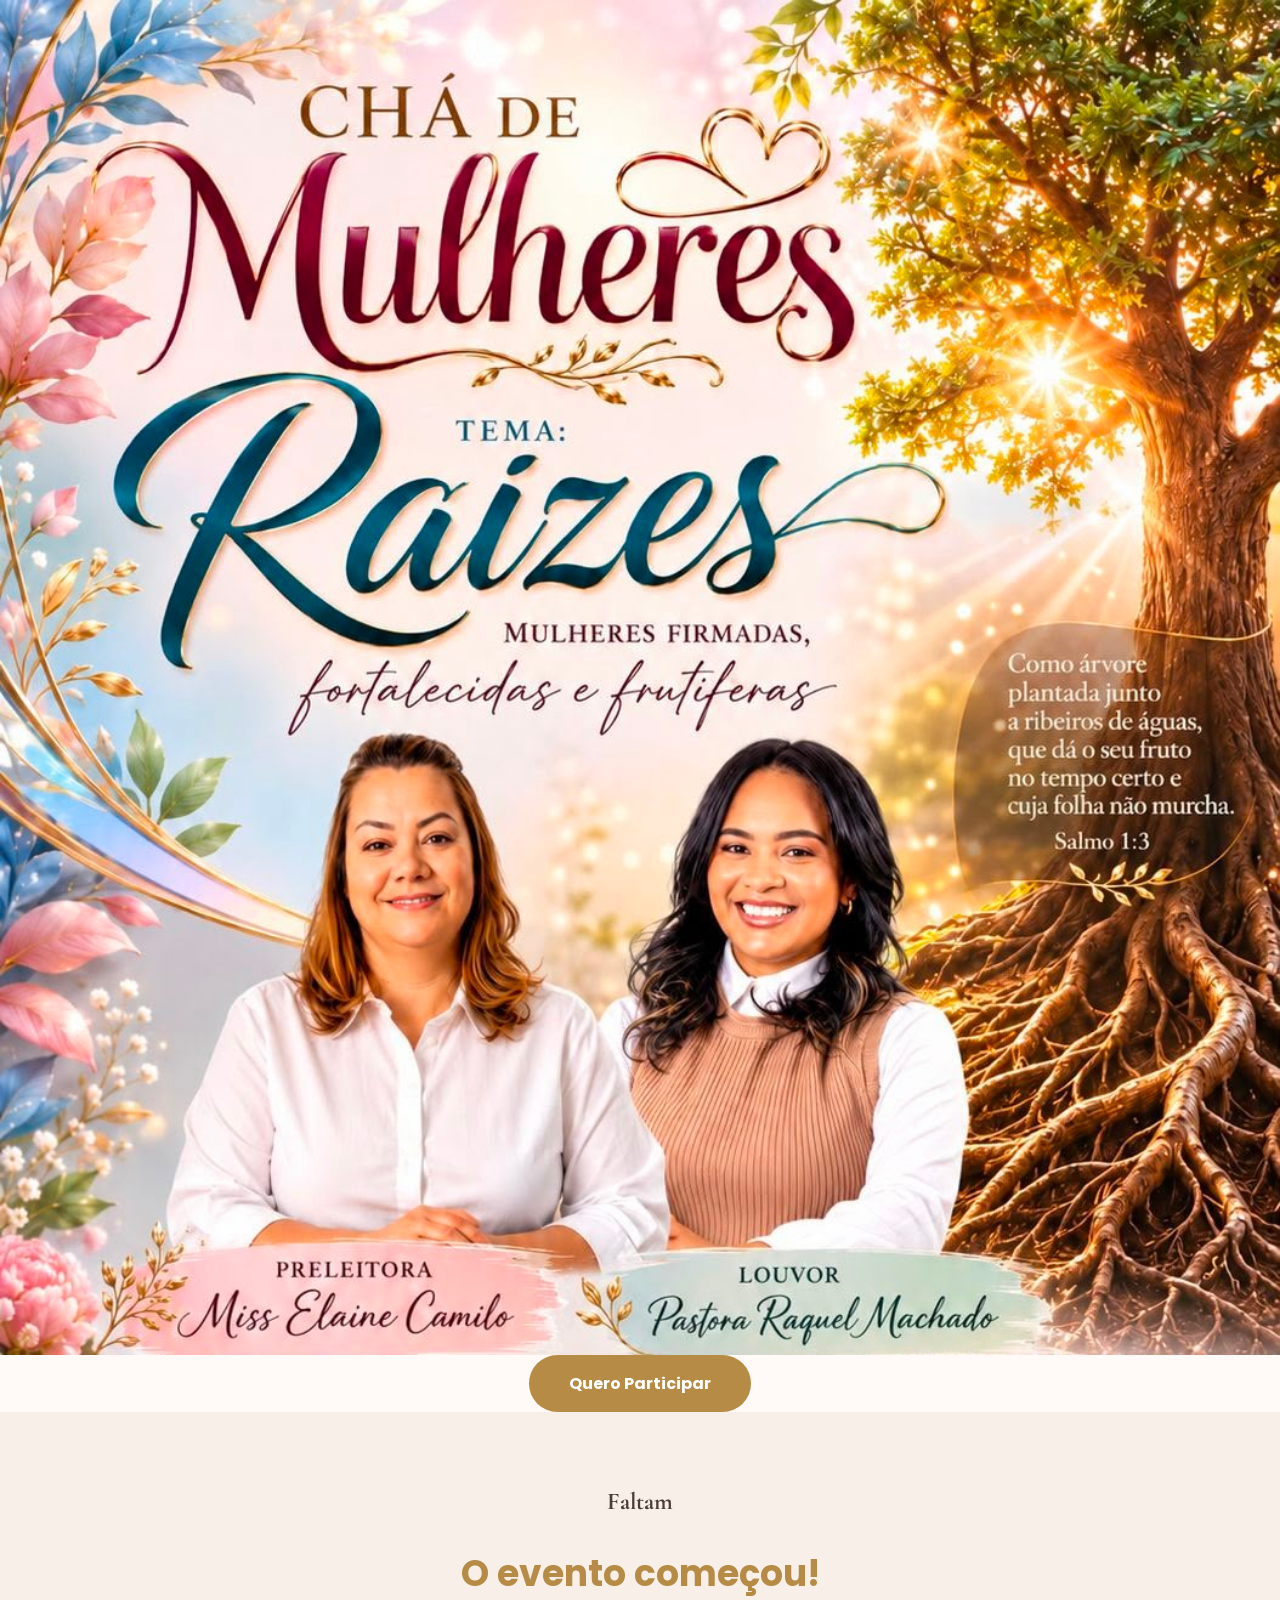
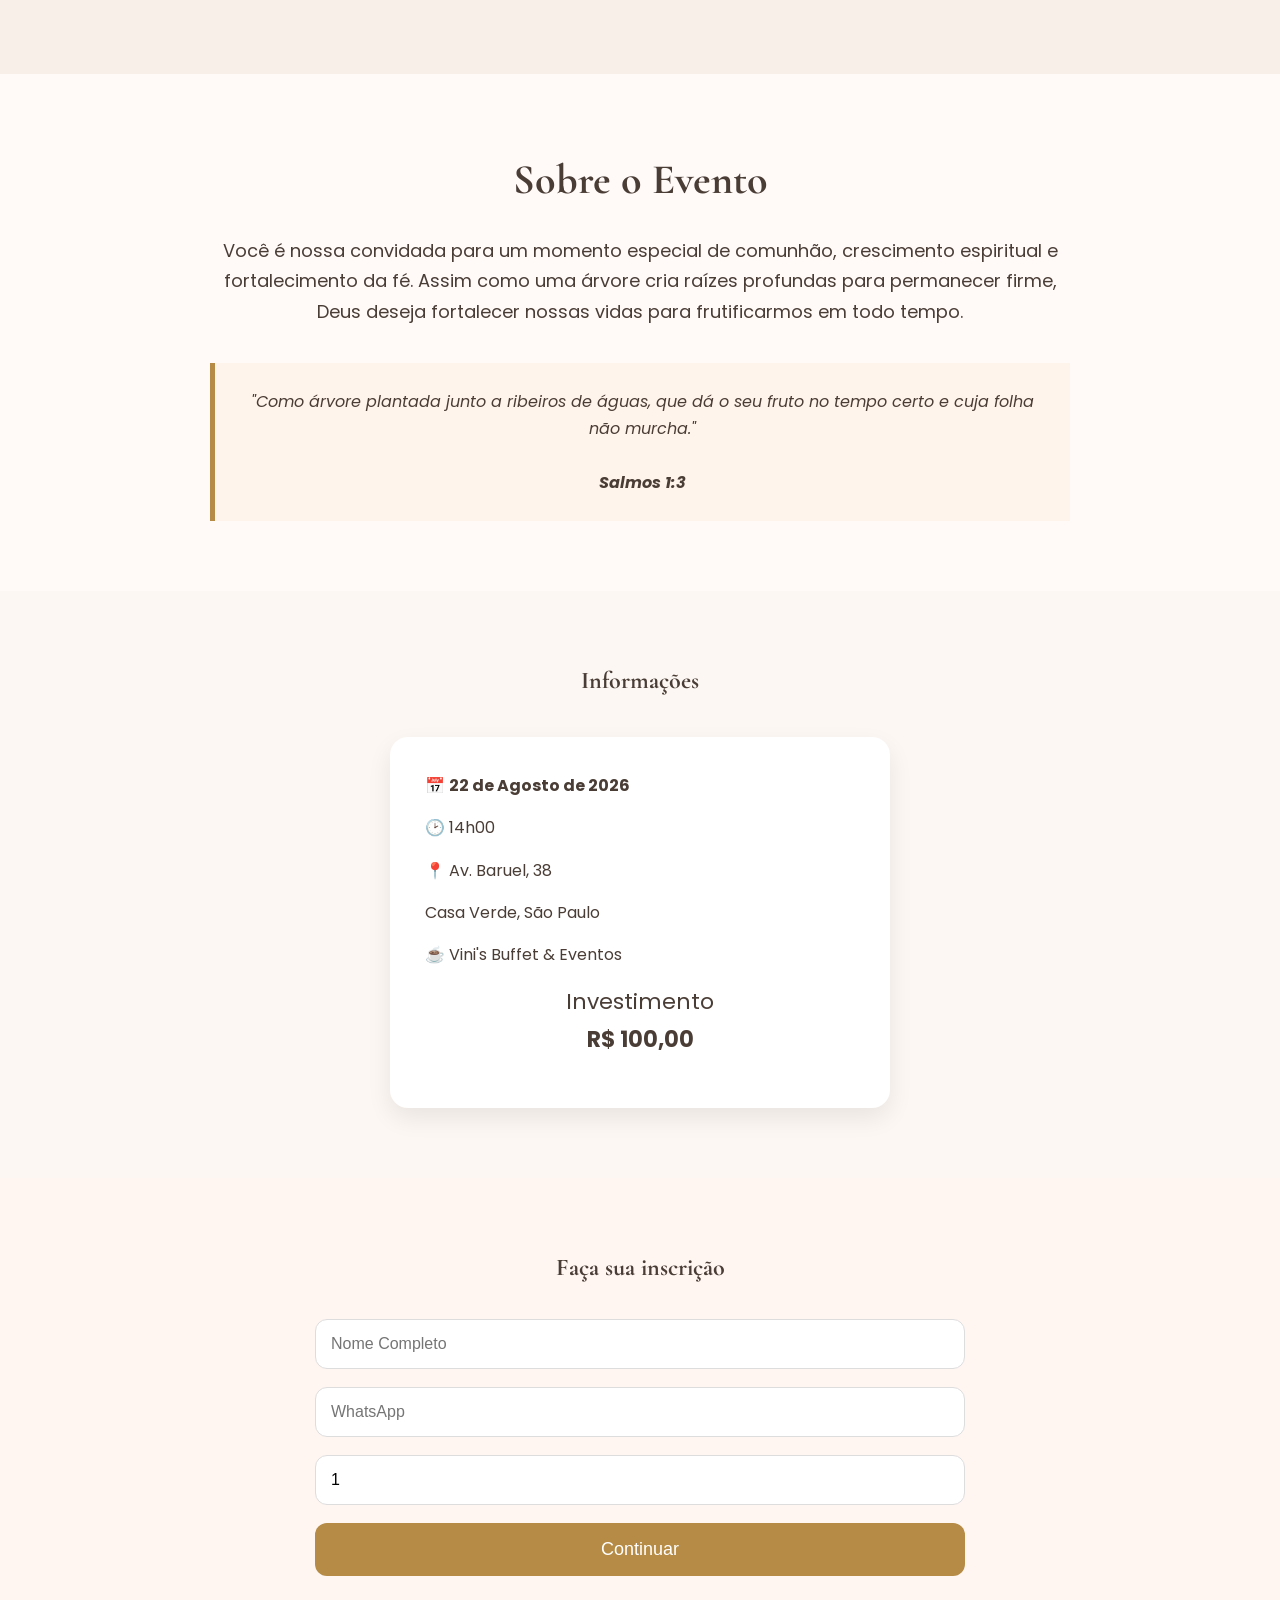
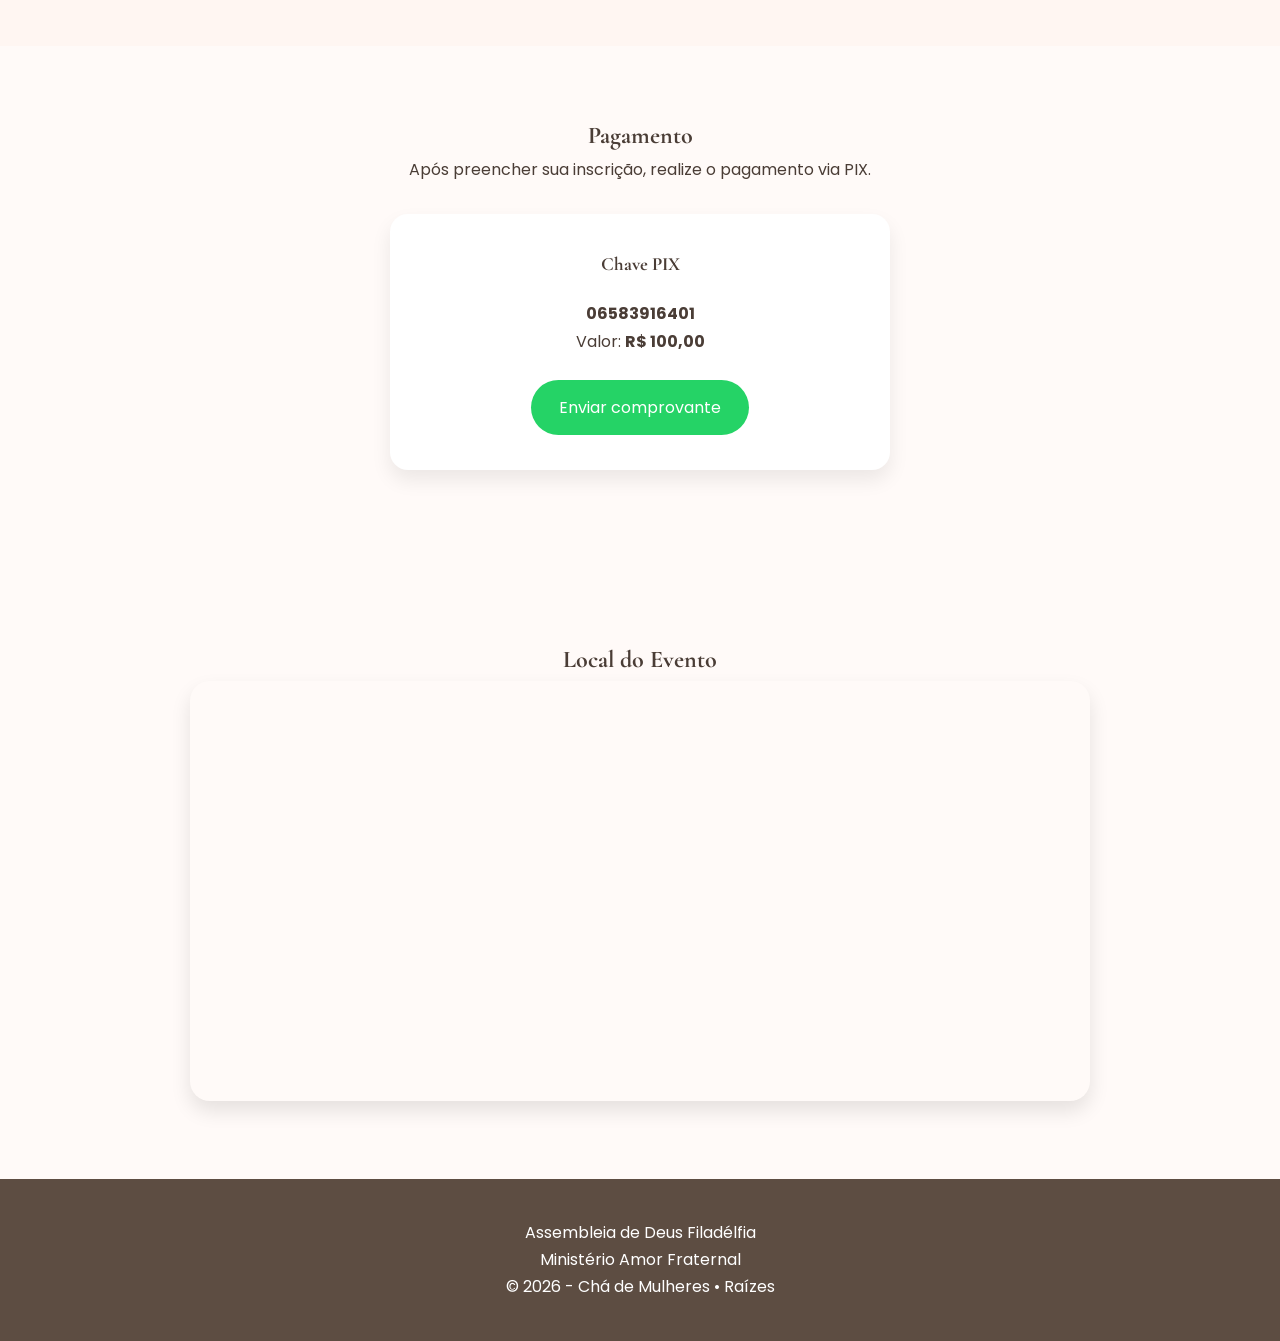
<file: index.html>
<!DOCTYPE html>
<html lang="pt-BR">
<head>
    <meta charset="UTF-8">
    <meta name="viewport" content="width=device-width, initial-scale=1.0">
    <title>Chá de Mulheres | Raízes</title>

    <link rel="stylesheet" href="style.css">

    <link href="https://fonts.googleapis.com/css2?family=Cormorant+Garamond:wght@500;700&family=Poppins:wght@300;400;500;600&display=swap" rel="stylesheet">
</head>

<body>

<header class="hero">

    <img src="imagens/banner1.jpeg" alt="Banner Chá de Mulheres" class="banner">


    
    </div class="hero-text">

          
        <a href="#inscricao" class="botao">
            Quero Participar
        </a>

    </div>

</header>

<section class="contador">

    <h2>Faltam</h2>

    <div id="countdown"></div>

</section>

<section class="sobre">

    <h2>Sobre o Evento</h2>

    <p>

        Você é nossa convidada para um momento especial de comunhão,
        crescimento espiritual e fortalecimento da fé.

        Assim como uma árvore cria raízes profundas para permanecer firme,
        Deus deseja fortalecer nossas vidas para frutificarmos em todo tempo.

    </p>

    <blockquote>

        "Como árvore plantada junto a ribeiros de águas,
        que dá o seu fruto no tempo certo e cuja folha não murcha."

        <br><br>

        <strong>Salmos 1:3</strong>

    </blockquote>

</section>

<section class="informacoes">

<h2>Informações</h2>

<div class="card">

<p>📅 <strong>22 de Agosto de 2026</strong></p>

<p>🕑 14h00</p>

<p>📍 Av. Baruel, 38</p>

<p>Casa Verde, São Paulo</p>

<p>☕ Vini's Buffet & Eventos</p>

<p class="valor">

Investimento

<br>

<strong>R$ 100,00</strong>

</p>

</div>


</section>

<section id="inscricao" class="inscricao">

<h2>Faça sua inscrição</h2>

<form>

<input
type="text"
placeholder="Nome Completo"
required>

<input
type="tel"
placeholder="WhatsApp"
required>

<input
type="number"
placeholder="Quantidade de Ingressos"
min="1"
value="1">

<button type="submit">

Continuar

</button>

</form>

</section>

<section class="pagamento">

<h2>Pagamento</h2>

<p>

Após preencher sua inscrição,
realize o pagamento via PIX.

</p>

<div class="pix">

<h3>Chave PIX</h3>

<p><strong>06583916401</strong></p>

<p>

Valor:

<strong>R$ 100,00</strong>

</p>

<a
class="whatsapp"
href="https://wa.me/5511965502306?text=Olá%20Missionária%20Luana!%20Realizei%20minha%20inscrição%20para%20o%20Chá%20de%20Mulheres%20e%20estou%20enviando%20o%20comprovante."
target="_blank">

Enviar comprovante

</a>

</div>

</section>

<section class="local">

<h2>Local do Evento</h2>

<iframe src="https://www.google.com/maps/embed?pb=!1m18!1m12!1m3!1d3658.8031613700537!2d-46.654911299999995!3d-23.503598399999998!2m3!1f0!2f0!3f0!3m2!1i1024!2i768!4f13.1!3m3!1m2!1s0x94ce73d48132fe97%3A0xb74c12c22c71968c!2sVINI'S%20BUFFET%20%26%20EVENTOS!5e0!3m2!1spt-BR!2sbr!4v1787149341455!5m2!1spt-BR!2sbr" width="600" height="450" style="border:0;" allowfullscreen="" loading="lazy" referrerpolicy="strict-origin-when-cross-origin"></iframe>

</section>

<footer>

<p>

Assembleia de Deus Filadélfia

<br>

Ministério Amor Fraternal

</p>

<p>

© 2026 - Chá de Mulheres • Raízes

</p>

</footer>

<script src="script1.js"></script>

</body>
</html>
</file>
<file: style.css>
/* ===========================
   ESTILO GERAL
=========================== */

*{
    margin:0;
    padding:0;
    box-sizing:border-box;
}

body{
    font-family:'Poppins',sans-serif;
    background:#fffaf8;
    color:#4a3d36;
    line-height:1.7;
}

h1,h2,h3{
    font-family:'Cormorant Garamond',serif;
}

section{
    padding:70px 20px;
}

/* ===========================
   BANNER
=========================== */

.hero{
    position:relative;
    text-align:center;
}

.banner{
    width:100%;
    display:block;
}

.hero-text{
    position:absolute;
    top:50%;
    left:50%;
    transform:translate(-50%,-50%);
    width:90%;
    color:white;
    text-shadow:2px 2px 8px rgba(0,0,0,.45);
}

.hero-text h3{
    letter-spacing:3px;
    font-size:24px;
}

.hero-text h1{
    font-size:72px;
    margin:15px 0;
}

.subtitulo{
    font-size:22px;
    margin-bottom:30px;
}

/* ===========================
   BOTÃO
=========================== */

.botao{
    display:inline-block;
    background:#b58b45;
    color:white;
    text-decoration:none;
    padding:15px 40px;
    border-radius:40px;
    font-weight:bold;
    transition:.3s;
}

.botao:hover{
    background:#8f6d35;
    transform:translateY(-3px);
}

/* ===========================
   CONTADOR
=========================== */

.contador{
    text-align:center;
    background:#f8efe8;
}

#countdown{
    margin-top:20px;
    font-size:36px;
    font-weight:bold;
    color:#b58b45;
}

/* ===========================
   SOBRE
=========================== */

.sobre{
    max-width:900px;
    margin:auto;
    text-align:center;
}

.sobre h2{
    font-size:42px;
    margin-bottom:20px;
}

.sobre p{
    font-size:18px;
}

blockquote{
    margin-top:35px;
    padding:25px;
    border-left:5px solid #b58b45;
    background:#fff4eb;
    font-style:italic;
}

/* ===========================
   CARD INFORMAÇÕES
=========================== */

.informacoes{
    background:#fcf7f2;
}

.informacoes h2{
    text-align:center;
    margin-bottom:35px;
}

.card{
    max-width:500px;
    margin:auto;
    background:white;
    padding:35px;
    border-radius:18px;
    box-shadow:0 10px 25px rgba(0,0,0,.08);
}

.card p{
    margin-bottom:15px;
}

.valor{
    text-align:center;
    font-size:22px;
}

/* ===========================
   MINISTRANTES
=========================== */

.ministrantes{
    text-align:center;
}

.ministrantes h2{
    margin-bottom:30px;
}

.ministrantes img{
    width:100%;
    max-width:850px;
    border-radius:20px;
    box-shadow:0 8px 25px rgba(0,0,0,.15);
}

/* ===========================
   FORMULÁRIO
=========================== */

.inscricao{
    background:#fff6f2;
}

.inscricao h2{
    text-align:center;
    margin-bottom:30px;
}

form{
    max-width:650px;
    margin:auto;
}

input{
    width:100%;
    padding:15px;
    margin-bottom:18px;
    border:1px solid #ddd;
    border-radius:12px;
    font-size:16px;
}

button{
    width:100%;
    background:#b58b45;
    color:white;
    border:none;
    padding:16px;
    border-radius:12px;
    font-size:18px;
    cursor:pointer;
    transition:.3s;
}

button:hover{
    background:#8f6d35;
}

/* ===========================
   PAGAMENTO
=========================== */

.pagamento{
    text-align:center;
}

.pix{
    max-width:500px;
    margin:30px auto;
    padding:35px;
    background:#fff;
    border-radius:18px;
    box-shadow:0 10px 20px rgba(0,0,0,.08);
}

.pix h3{
    margin-bottom:20px;
}

.whatsapp{
    display:inline-block;
    margin-top:25px;
    background:#25D366;
    color:white;
    text-decoration:none;
    padding:14px 28px;
    border-radius:30px;
    transition:.3s;
}

.whatsapp:hover{
    background:#1ea952;
}

/* ===========================
   MAPA
=========================== */

.local{
    text-align:center;
}

.local iframe{
    width:100%;
    max-width:900px;
    height:420px;
    border:none;
    border-radius:20px;
    box-shadow:0 10px 20px rgba(0,0,0,.10);
}

/* ===========================
   RODAPÉ
=========================== */

footer{
    background:#5d4d42;
    color:white;
    text-align:center;
    padding:40px 20px;
}

/* ===========================
   RESPONSIVO
=========================== */

@media(max-width:768px){

.hero-text h1{
    font-size:46px;
}

.hero-text h3{
    font-size:18px;
}

.subtitulo{
    font-size:17px;
}

.botao{
    padding:12px 28px;
}

section{
    padding:50px 18px;
}

#countdown{
    font-size:28px;
}

.sobre h2{
    font-size:34px;
}

.card{
    padding:25px;
}

}
</file>
